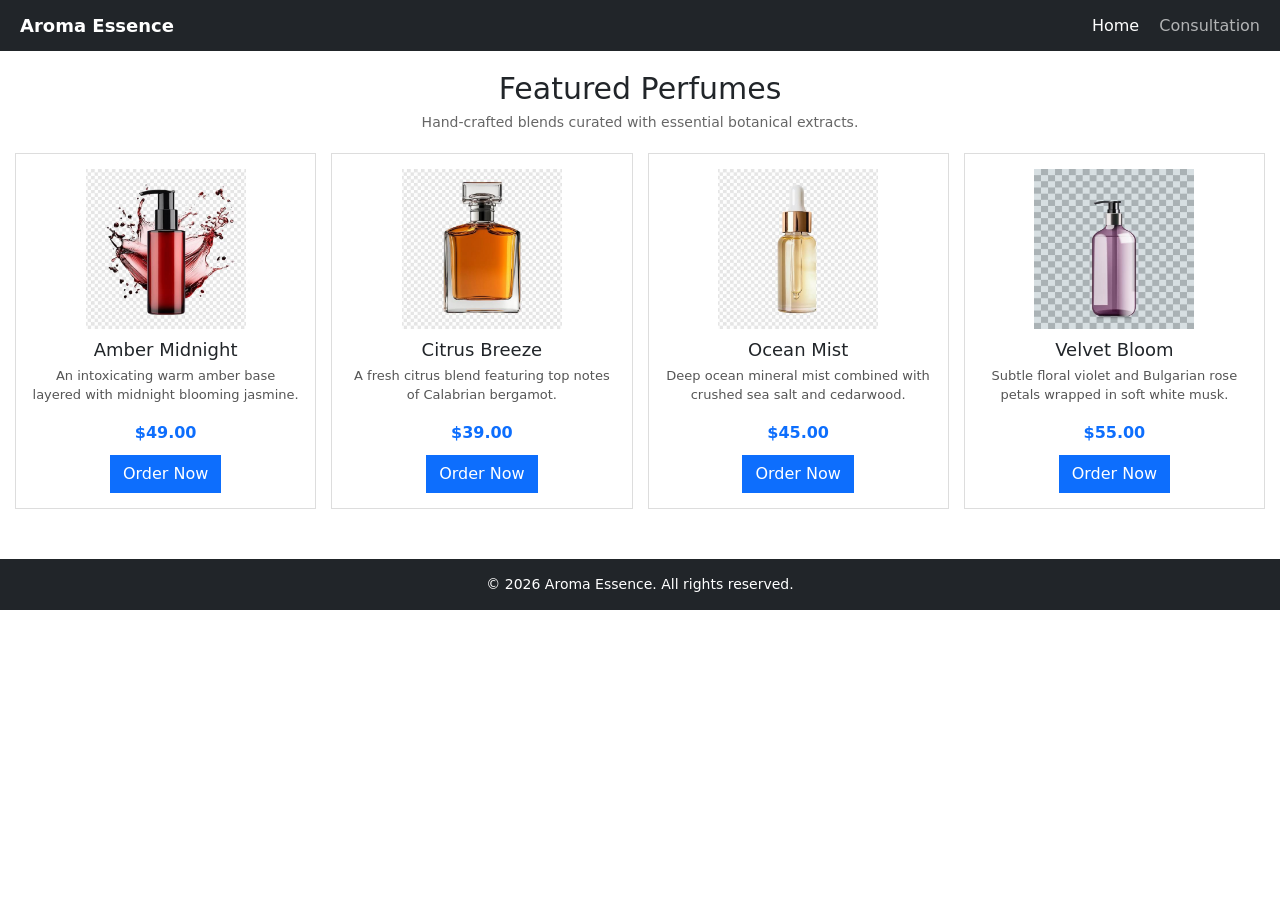
<file: index.html>
<!doctype html>
<html lang="en">
  <head>
    <meta charset="UTF-8" />
    <meta name="viewport" content="width=device-width, initial-scale=1.0" />
    <title>Aroma Essence</title>
    <link
      href="https://cdn.jsdelivr.net/npm/bootstrap@5.3.3/dist/css/bootstrap.min.css"
      rel="stylesheet"
    />
    <link rel="stylesheet" href="style.css" />
  </head>
  <body>
    <nav class="site-nav">
      <a class="brand" href="index.html">Aroma Essence</a>
      <div class="nav-links">
        <a class="active" href="index.html">Home</a>
        <a href="consultation.html">Consultation</a>
      </div>
    </nav>

    <section class="custom-section">
      <h2>Featured Perfumes</h2>
      <p class="subtitle">
        Hand-crafted blends curated with essential botanical extracts.
      </p>

      <div class="custom-grid">
        <article class="custom-card">
          <img src="media/pr1.png" alt="Amber Midnight" />
          <h3>Amber Midnight</h3>
          <p>
            An intoxicating warm amber base layered with midnight blooming
            jasmine.
          </p>
          <span class="price">$49.00</span>
          <button class="btn-primary">Order Now</button>
        </article>

        <article class="custom-card">
          <img src="media/pr2.png" alt="Citrus Breeze" />
          <h3>Citrus Breeze</h3>
          <p>A fresh citrus blend featuring top notes of Calabrian bergamot.</p>
          <span class="price">$39.00</span>
          <button class="btn-primary">Order Now</button>
        </article>

        <article class="custom-card">
          <img src="media/pr3.png" alt="Ocean Mist" />
          <h3>Ocean Mist</h3>
          <p>
            Deep ocean mineral mist combined with crushed sea salt and
            cedarwood.
          </p>
          <span class="price">$45.00</span>
          <button class="btn-primary">Order Now</button>
        </article>

        <article class="custom-card">
          <img src="media/pr4.png" alt="Velvet Bloom" />
          <h3>Velvet Bloom</h3>
          <p>
            Subtle floral violet and Bulgarian rose petals wrapped in soft white
            musk.
          </p>
          <span class="price">$55.00</span>
          <button class="btn-primary">Order Now</button>
        </article>
      </div>
    </section>
    <footer class="site-footer">
      <p>&copy; 2026 Aroma Essence. All rights reserved.</p>
    </footer>
  </body>
</html>
</file>
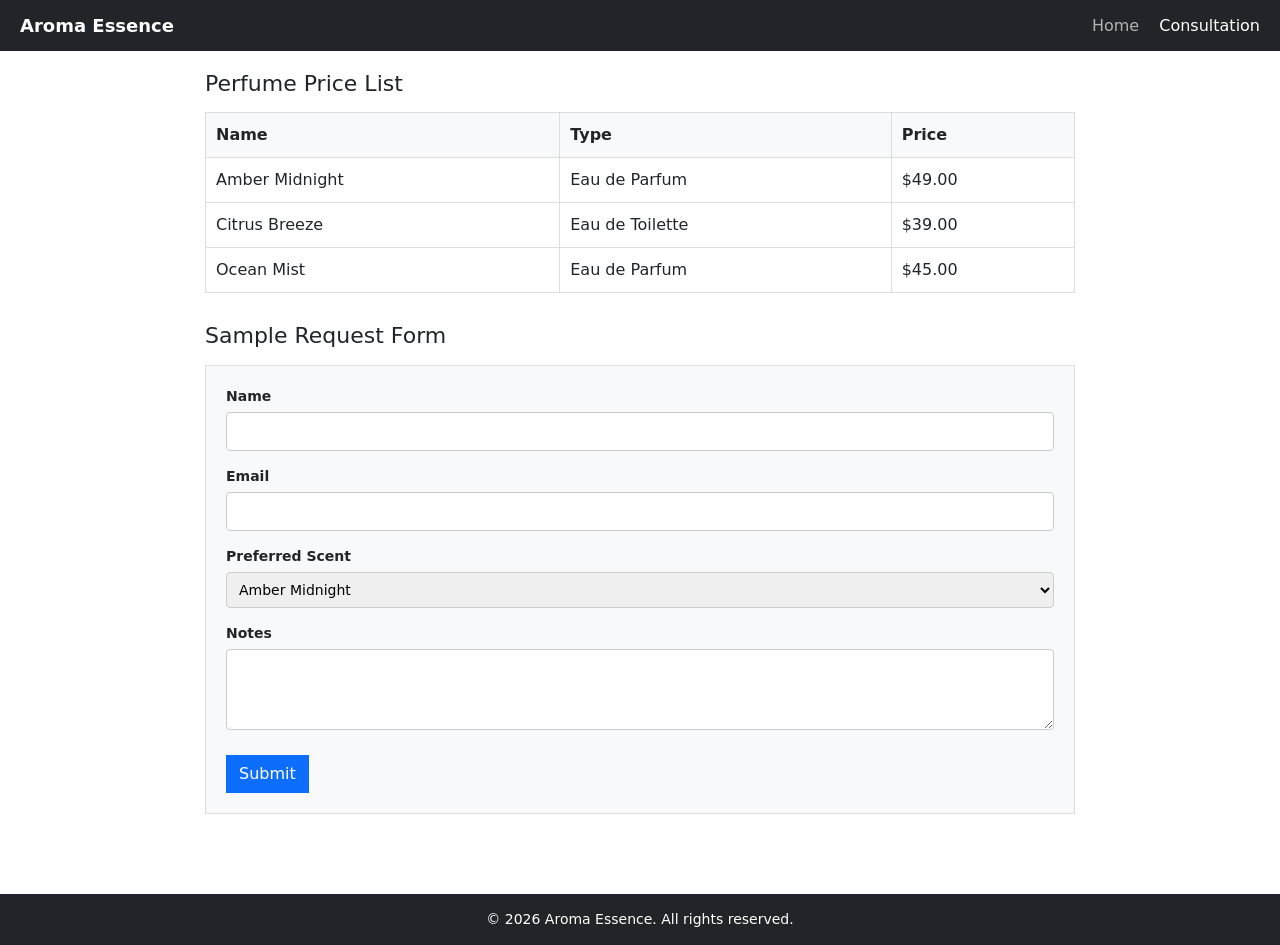
<file: consultation.html>
<!doctype html>
<html lang="en">
  <head>
    <meta charset="UTF-8" />
    <meta name="viewport" content="width=device-width, initial-scale=1.0" />
    <title>Aroma Essence - Consultation</title>
    <link
      href="https://cdn.jsdelivr.net/npm/bootstrap@5.3.3/dist/css/bootstrap.min.css"
      rel="stylesheet"
    />
    <link rel="stylesheet" href="style.css" />
  </head>
  <body>
    <nav class="site-nav">
      <a class="brand" href="index.html">Aroma Essence</a>
      <div class="nav-links">
        <a href="index.html">Home</a>
        <a class="active" href="consultation.html">Consultation</a>
      </div>
    </nav>

    <main class="page-container">
      <section class="content-block">
        <h2>Perfume Price List</h2>
        <table class="simple-table">
          <thead>
            <tr>
              <th>Name</th>
              <th>Type</th>
              <th>Price</th>
            </tr>
          </thead>
          <tbody>
            <tr>
              <td>Amber Midnight</td>
              <td>Eau de Parfum</td>
              <td>$49.00</td>
            </tr>
            <tr>
              <td>Citrus Breeze</td>
              <td>Eau de Toilette</td>
              <td>$39.00</td>
            </tr>
            <tr>
              <td>Ocean Mist</td>
              <td>Eau de Parfum</td>
              <td>$45.00</td>
            </tr>
          </tbody>
        </table>
      </section>

      <section class="content-block">
        <h2>Sample Request Form</h2>
        <form action="#" method="post" class="simple-form">
          <div class="field-group">
            <label for="name">Name</label>
            <input type="text" id="name" required />
          </div>

          <div class="field-group">
            <label for="email">Email</label>
            <input type="email" id="email" required />
          </div>

          <div class="field-group">
            <label for="scent">Preferred Scent</label>
            <select id="scent">
              <option value="amber">Amber Midnight</option>
              <option value="citrus">Citrus Breeze</option>
              <option value="ocean">Ocean Mist</option>
            </select>
          </div>

          <div class="field-group">
            <label for="message">Notes</label>
            <textarea id="message" rows="3"></textarea>
          </div>

          <button type="submit" class="btn-primary">Submit</button>
        </form>
      </section>
    </main>
    <footer class="site-footer">
      <p>&copy; 2026 Aroma Essence. All rights reserved.</p>
    </footer>
  </body>
</html>
</file>
<file: style.css>
.site-nav {
  background: #212529;
  padding: 12px 20px;
  display: flex;
  justify-content: space-between;
  align-items: center;
}

.site-nav .brand {
  color: #fff;
  font-size: 18px;
  font-weight: bold;
  text-decoration: none;
}

.site-nav .nav-links a {
  color: rgba(255, 255, 255, 0.65);
  text-decoration: none;
  margin-left: 15px;
}

.site-nav .nav-links a.active,
.site-nav .nav-links a:hover {
  color: #fff;
}

.page-container {
  max-width: 900px;
  margin: 0 auto;
  padding: 20px 15px;
}

.content-block {
  margin-bottom: 30px;
}

.content-block h2 {
  font-size: 22px;
  margin-bottom: 15px;
}

.custom-section {
  padding: 20px 15px;
  text-align: center;
}

.custom-section h2 {
  font-size: 22px;
  margin-bottom: 5px;
}

.custom-section .subtitle {
  font-size: 14px;
  color: #666;
  margin-bottom: 20px;
}

.custom-grid {
  display: flex;
  flex-direction: column;
  gap: 15px;
}

.custom-card {
  border: 1px solid #ddd;
  padding: 15px;
}

.custom-card img {
  width: 100%;
  max-height: 160px;
  object-fit: contain;
}

.custom-card h3 {
  font-size: 18px;
  margin: 10px 0 5px;
}

.custom-card p {
  font-size: 13px;
  color: #555;
}

.price {
  font-weight: bold;
  color: #0d6efd;
  display: block;
  margin-top: 8px;
}

.btn-primary,
.btn-outline {
  border: 1px solid #0d6efd;
  padding: 6px 12px;
  cursor: pointer;
  margin-top: 10px;
}

.btn-primary {
  background: #0d6efd;
  color: #fff;
}

.btn-primary:hover {
  background: #0b5ed7;
}

.simple-table {
  width: 100%;
  border-collapse: collapse;
}

.simple-table th,
.simple-table td {
  border: 1px solid #ddd;
  padding: 10px;
  text-align: left;
}

.simple-table th {
  background-color: #f8f9fa;
}

.simple-form {
  border: 1px solid #ddd;
  padding: 20px;
  background-color: #f8f9fa;
}

.field-group {
  margin-bottom: 15px;
  display: flex;
  flex-direction: column;
}

.field-group label {
  font-size: 14px;
  margin-bottom: 5px;
  font-weight: bold;
}

.field-group input,
.field-group select,
.field-group textarea {
  padding: 8px;
  border: 1px solid #ccc;
  border-radius: 4px;
  font-size: 14px;
}

@media (min-width: 768px) {
  .custom-section {
    text-align: left;
  }

  .custom-section h2 {
    font-size: 26px;
  }

  .custom-grid {
    flex-direction: row;
    flex-wrap: wrap;
  }

  .custom-card {
    flex: 1 1 calc(50% - 15px);
  }
}

@media (min-width: 1280px) {
  .custom-section {
    text-align: center;
  }

  .custom-section h2 {
    font-size: 30px;
  }

  .custom-card {
    flex: 1 1 calc(25% - 15px);
  }
}

.site-footer {
  background: #212529;
  color: #fff;
  text-align: center;
  padding: 15px;
  margin-top: 30px;
}

.site-footer p {
  margin: 0;
  font-size: 14px;
}
</file>
